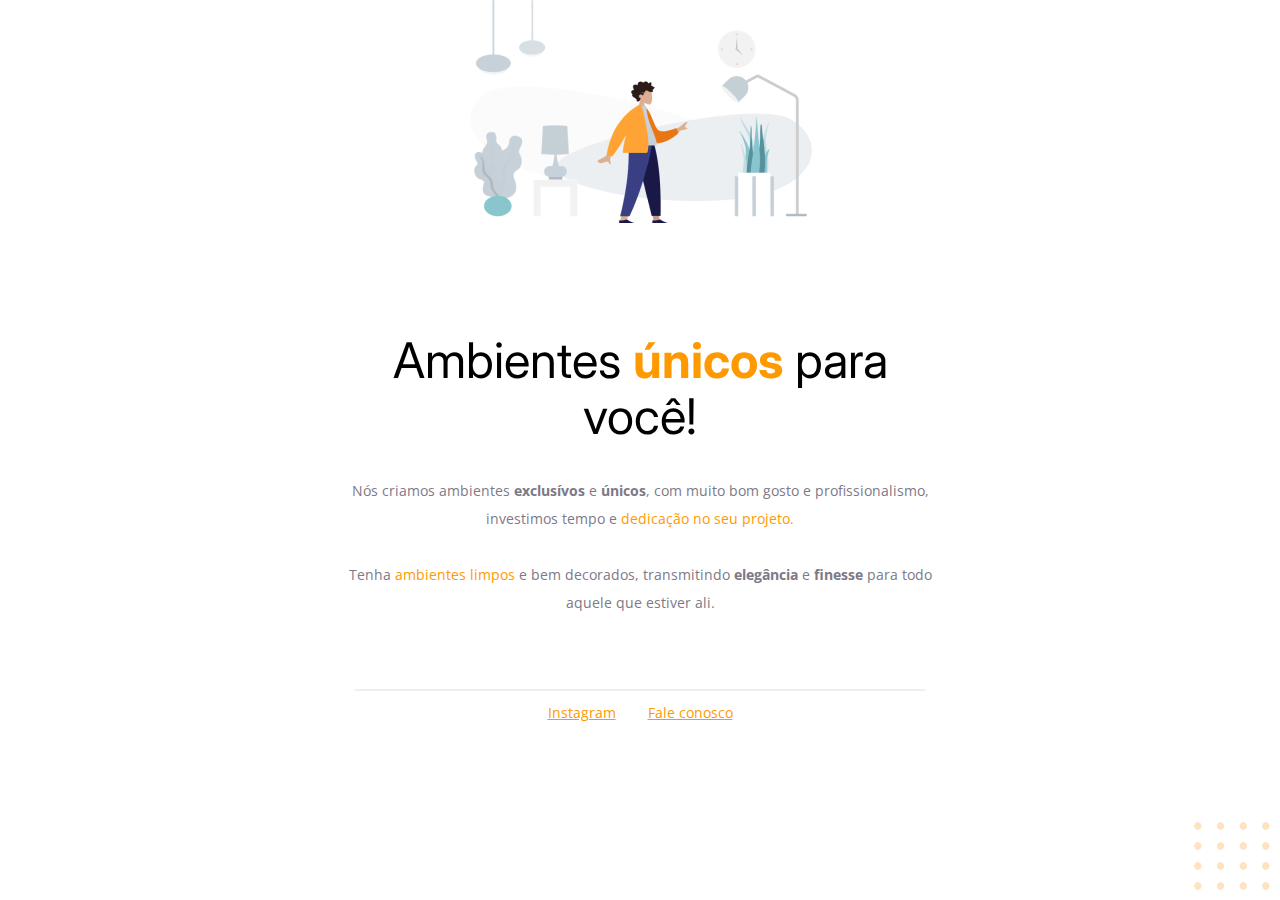
<file: aula/index.html>
<!DOCTYPE html>
<html lang="pt-br">
  <head>
    <link rel="preconnect" href="https://fonts.googleapis.com">
    <link rel="preconnect" href="https://fonts.gstatic.com" crossorigin>
    
    <meta charset="UTF-8">
    <meta name="viewport" content="width=device-width, initial-scale=1.0">
    
    <title>Móveis customizados</title>

    <link href="https://fonts.googleapis.com/css2?family=Inter:wght@400;700&family=Open+Sans:wght@400;700&display=swap" rel="stylesheet">
    <link rel="stylesheet" href="style.css">
  </head>

  <body>
    <div id="hero">
      <img src="images/img1.png" alt="desenho de uma pessoa vestindo uma camisa amarela em uma sala com móveis" />
    
      <h1>Ambientes <span>únicos</span> para você!</h1>

      <p>
        Nós criamos ambientes <strong>exclusívos</strong> e <strong>únicos</strong>, 
        com muito bom gosto e profissionalismo, investimos tempo e <span>dedicação no seu projeto.</span>
        <br />
        <br />
        Tenha <span>ambientes limpos</span> e bem decorados, transmitindo 
        <strong>elegância</strong> e <strong>finesse</strong> para todo aquele que estiver ali.
      </p>
    </div>

    <div id="footer">
      <div id="line"></div>
      <a href="https://www.instagram.com/lucasmazini/" target="_blank">Instagram</a>
      <a href="mailto:contato@moveisaula.com">Fale conosco</a>
    </div>

    <img id="balls" src="images/balls.svg" alt="Bolinhas laranjadas no canto direito inferior da tela" />
  </body>
</html>
</file>
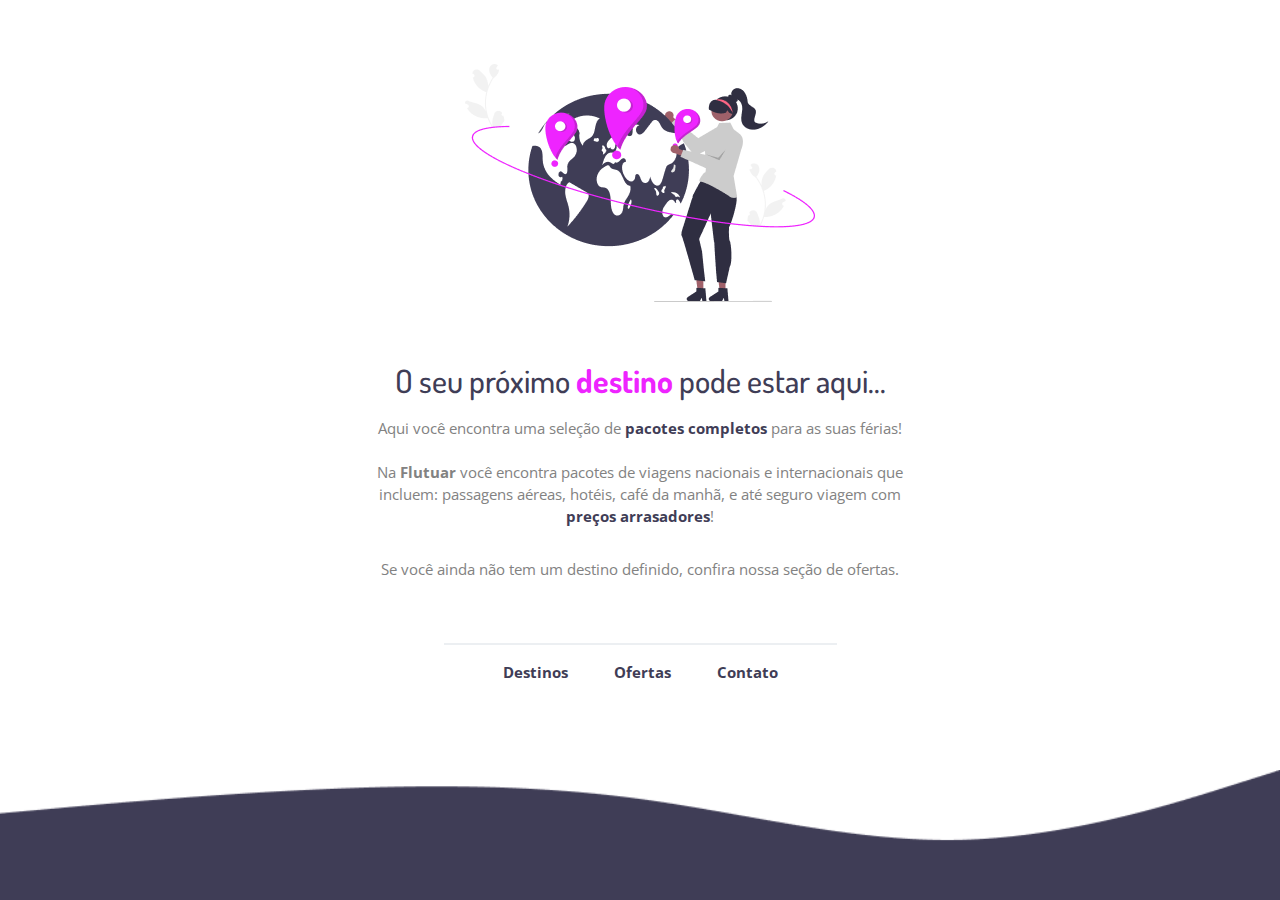
<file: desafio/index.html>
<!DOCTYPE html>
<html lang="en">
  <head>
    <link rel="preconnect" href="https://fonts.googleapis.com">
    <link rel="preconnect" href="https://fonts.gstatic.com" crossorigin>
    
    <meta charset="UTF-8">
    <meta name="viewport" content="width=device-width, initial-scale=1.0">
    
    <title>Flutuar.com</title>

    <link rel="icon" href="images/favicon.svg" />

    <link href="https://fonts.googleapis.com/css2?family=Dosis:wght@500;700&family=Open+Sans:wght@400;700&display=swap" rel="stylesheet">
    <link rel="stylesheet" href="styles.css">
  </head>

  <body>
    <div id="main">
      <img src="images/img1.png" alt="uma moça colocando marcadores em um mapa mundi" />
    
      <h1>O seu próximo <span>destino</span> pode estar aqui...</h1>

      <p id="description">
        Aqui você encontra uma seleção de <span>pacotes completos</span> para as suas férias!
        <br />
        <br />
        Na <strong>Flutuar</strong> você encontra pacotes de viagens nacionais e internacionais que incluem: passagens aéreas, hotéis, café da manhã, e até seguro viagem com <span>preços arrasadores</span>!
      </p>

      <p>Se você ainda não tem um destino definido, confira nossa seção de ofertas.</p>
    </div>

    <div id="footer">
      <div id="line"></div>

      <a href="#">Destinos</a>
      <a href="#">Ofertas</a>
      <a href="#">Contato</a>

      <img id="wave" src="images/Wave.png" alt="uma onda na cor roxa escura" />
    </div>
  </body>
</html>
</file>
<file: aula/style.css>
body {
  font-family: 'Open Sans', sans-serif;
  text-align: center;
  margin: 0;
}

#hero {
  width: 592px;
  margin: 0 auto 72px;
}

#hero img {
  margin-bottom: 72px;
}

h1 {
  font-family: 'Inter', sans-serif;
  font-size: 49px;
  line-height: 56px;
  font-weight: normal;
  margin-bottom: 32px;
}

h1 span {
  font-weight: bold;
}

span, a {
  color: #FF9900;
}

p, #footer {
  color: #7D7987;
  font-size: 14px;
  line-height: 28px;
}

#footer a + a {
  margin-left: 28px;
}

#line {
  width: 568px;
  height: 0px;
  border: 1px solid #ECEFF2;
  margin: 0 auto 8px;
}

#balls {
  position: fixed;
  bottom: 0px;
  right: 0px;
}
</file>
<file: desafio/styles.css>
body {
  font-family: 'Open Sans', sans-serif;
  text-align: center;
  margin: 0;
}

#main {
  width: 626px;
  margin: 64px auto;
}

#main img {
  margin-bottom: 32px;
}

#main h1 {
  font-family: 'Dosis', sans-serif;
  color: #3F3D56;
  font-size: 32px;
  font-weight: 500;
  margin-bottom: 16px;
}

#main h1 span {
  color: #EE24FF;
  font-weight: bold;
}

#main p {
  color: #828282;
  font-size: 15px;
}

#main p span {
  color: #3F3D56;
  font-weight: bold;
}

#main p + p {
  margin-top: 32px;
}

#description {
  width: 540px;
  line-height: 22px;
  margin: auto;
}

#footer {
  width: 100%;
}

#footer a {
  color: #3F3D56;
  font-size: 15px;
  font-weight: bold;
  text-decoration: none;
}

#footer a + a {
  margin-left: 42px;
}

#line {
  width: 391px;
  height: 0px;
  border: 1px solid #ECEFF2;
  margin: 0 auto 16px;
}

#wave {
  position: fixed;
  bottom: 0;
  left: 0;
  width: 100%;
}
</file>
